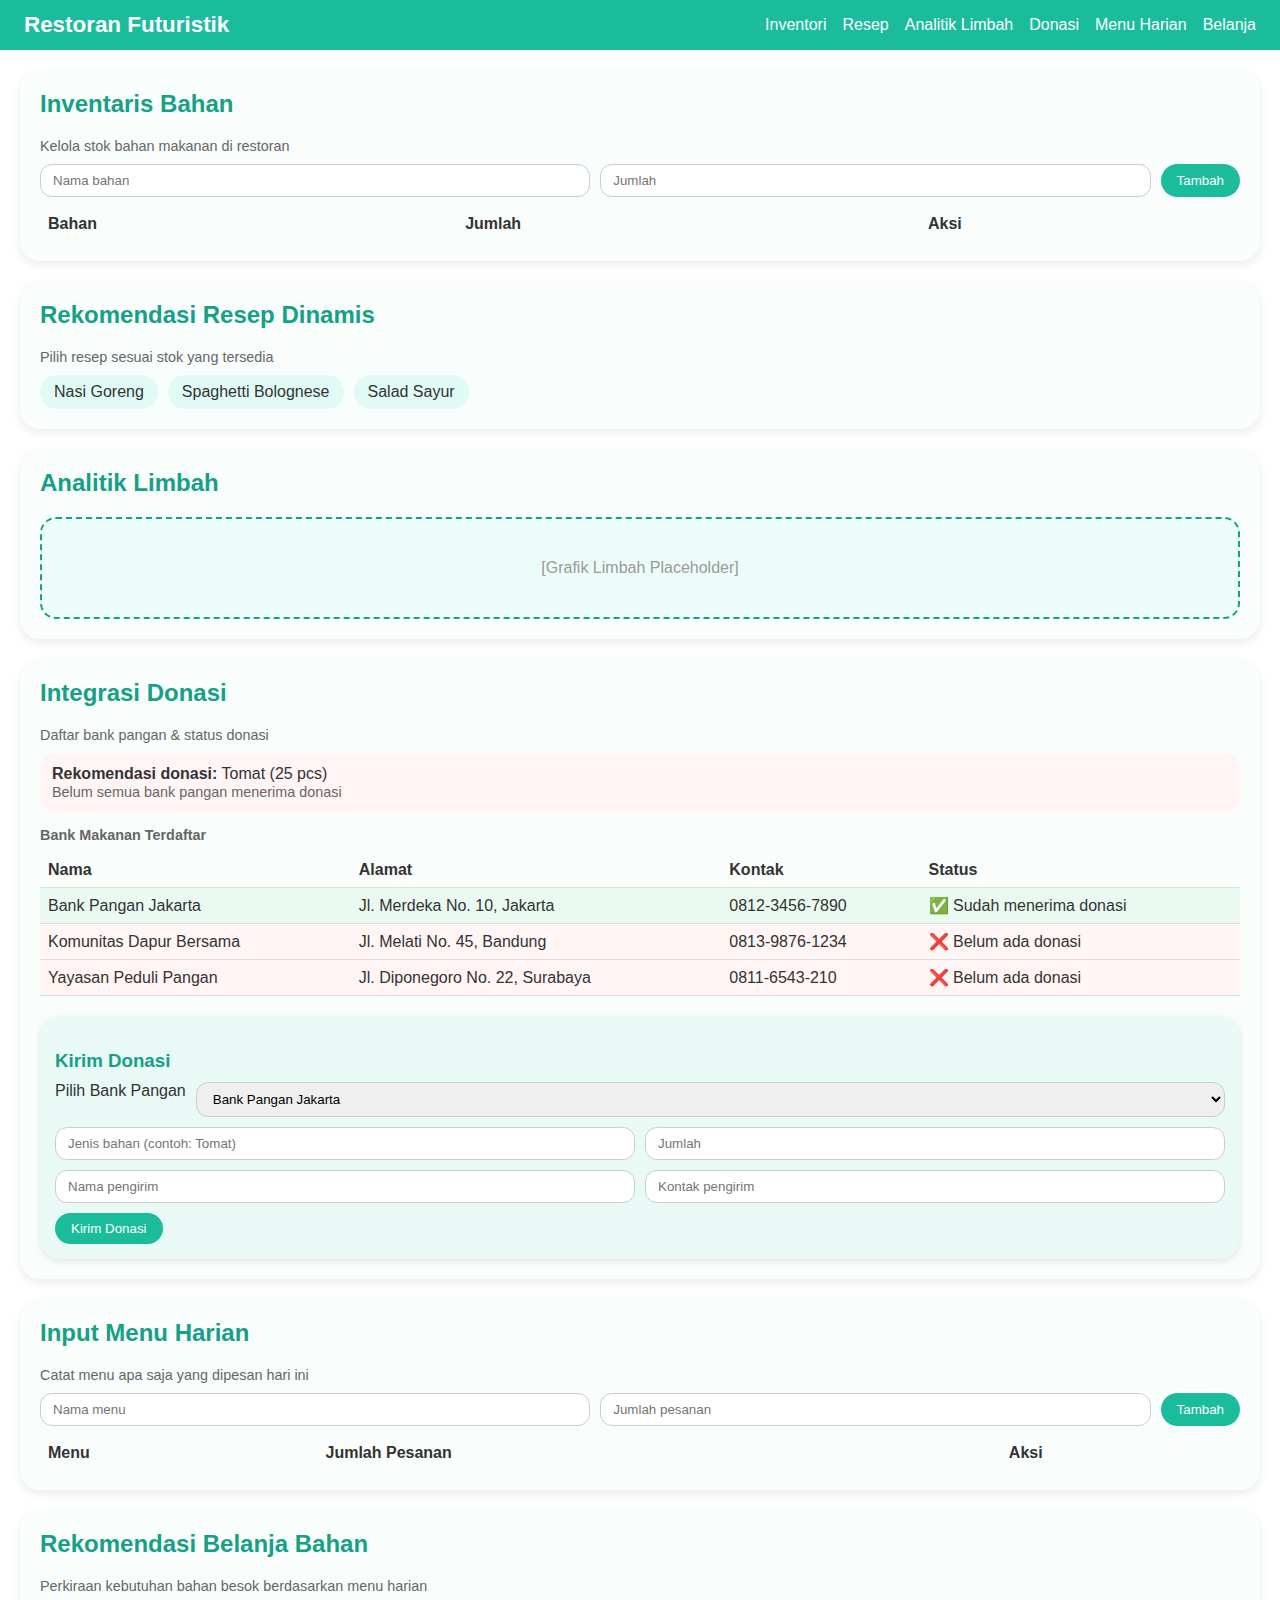
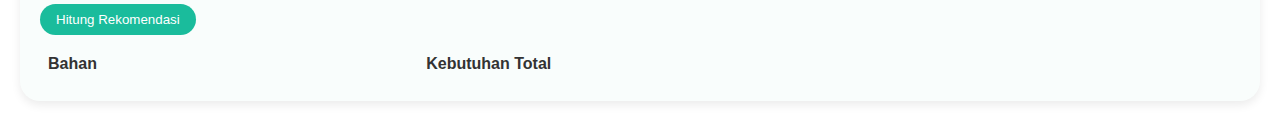
<file: Desaign Thinking/index.html>
<!DOCTYPE html>
<html lang="id">
<head>
  <meta charset="UTF-8">
  <meta name="viewport" content="width=device-width, initial-scale=1.0">
  <title>Sistem Restoran Futuristik</title>
  <link rel="stylesheet" href="style.css">
</head>
<body>

  <!-- NAVBAR -->
  <header class="navbar">
    <div class="logo">Restoran Futuristik</div>
    <nav>
      <ul>
        <li><a href="#inventori">Inventori</a></li>
        <li><a href="#resep">Resep</a></li>
        <li><a href="#limbah">Analitik Limbah</a></li>
        <li><a href="#donasi">Donasi</a></li>
        <li><a href="#menu">Menu Harian</a></li>
        <li><a href="#belanja">Belanja</a></li>
      </ul>
    </nav>
  </header>

  <main class="container">

    <!-- INVENTORY -->
    <section class="card" id="inventori">
      <h2>Inventaris Bahan</h2>
      <div class="muted">Kelola stok bahan makanan di restoran</div>
      <div class="form-group">
        <input type="text" id="ingredientName" placeholder="Nama bahan" />
        <input type="number" id="ingredientQty" placeholder="Jumlah" />
        <button id="addIngredient">Tambah</button>
      </div>
      <table>
        <thead>
          <tr><th>Bahan</th><th>Jumlah</th><th>Aksi</th></tr>
        </thead>
        <tbody id="inventoryTable"></tbody>
      </table>
    </section>

    <!-- RECIPE RECOMMENDATION -->
    <section class="card" id="resep">
      <h2>Rekomendasi Resep Dinamis</h2>
      <div class="muted">Pilih resep sesuai stok yang tersedia</div>
      <div class="pill-container">
        <div class="pill" data-recipe="nasi">Nasi Goreng</div>
        <div class="pill" data-recipe="spaghetti">Spaghetti Bolognese</div>
        <div class="pill" data-recipe="salad">Salad Sayur</div>
      </div>
    </section>

    <!-- WASTE ANALYTICS -->
    <section class="card" id="limbah">
      <h2>Analitik Limbah</h2>
      <div class="chart-placeholder">[Grafik Limbah Placeholder]</div>
    </section>

    <!-- DONATION -->
    <section class="card" id="donasi">
      <h2>Integrasi Donasi</h2>
      <div class="muted">Daftar bank pangan & status donasi</div>

      <div class="donation-box warning">
        <strong>Rekomendasi donasi:</strong> Tomat (25 pcs)
        <br>
        <span class="muted small">Belum semua bank pangan menerima donasi</span>
      </div>

      <div style="margin-top:12px">
        <h3 class="muted">Bank Makanan Terdaftar</h3>
        <table class="donation-table" id="donationTable">
          <thead>
            <tr>
              <th>Nama</th>
              <th>Alamat</th>
              <th>Kontak</th>
              <th>Status</th>
            </tr>
          </thead>
          <tbody>
            <tr class="success">
              <td>Bank Pangan Jakarta</td>
              <td>Jl. Merdeka No. 10, Jakarta</td>
              <td>0812-3456-7890</td>
              <td>✅ Sudah menerima donasi</td>
            </tr>
            <tr class="warning">
              <td>Komunitas Dapur Bersama</td>
              <td>Jl. Melati No. 45, Bandung</td>
              <td>0813-9876-1234</td>
              <td>❌ Belum ada donasi</td>
            </tr>
            <tr class="warning">
              <td>Yayasan Peduli Pangan</td>
              <td>Jl. Diponegoro No. 22, Surabaya</td>
              <td>0811-6543-210</td>
              <td>❌ Belum ada donasi</td>
            </tr>
          </tbody>
        </table>
      </div>

      <!-- FORM PENGIRIMAN DONASI -->
      <div class="donation-form">
        <h3>Kirim Donasi</h3>
        <div class="form-group">
          <label>Pilih Bank Pangan</label>
          <select id="donationTarget">
            <option value="Bank Pangan Jakarta">Bank Pangan Jakarta</option>
            <option value="Komunitas Dapur Bersama">Komunitas Dapur Bersama</option>
            <option value="Yayasan Peduli Pangan">Yayasan Peduli Pangan</option>
          </select>
        </div>
        <div class="form-group">
          <input type="text" id="donationItem" placeholder="Jenis bahan (contoh: Tomat)" />
          <input type="number" id="donationQty" placeholder="Jumlah" />
        </div>
        <div class="form-group">
          <input type="text" id="donorName" placeholder="Nama pengirim" />
          <input type="text" id="donorContact" placeholder="Kontak pengirim" />
        </div>
        <button id="sendDonation">Kirim Donasi</button>
      </div>
    </section>

    <!-- DAILY MENU INPUT -->
    <section class="card" id="menu">
      <h2>Input Menu Harian</h2>
      <div class="muted">Catat menu apa saja yang dipesan hari ini</div>
      <div class="form-group">
        <input type="text" id="menuName" placeholder="Nama menu" />
        <input type="number" id="menuOrders" placeholder="Jumlah pesanan" />
        <button id="addMenu">Tambah</button>
      </div>
      <table>
        <thead>
          <tr><th>Menu</th><th>Jumlah Pesanan</th><th>Aksi</th></tr>
        </thead>
        <tbody id="menuTable"></tbody>
      </table>
    </section>

    <!-- PURCHASE RECOMMENDATION -->
    <section class="card" id="belanja">
      <h2>Rekomendasi Belanja Bahan</h2>
      <div class="muted">Perkiraan kebutuhan bahan besok berdasarkan menu harian</div>
      <button id="calcRecommendation">Hitung Rekomendasi</button>
      <table style="margin-top:12px">
        <thead>
          <tr><th>Bahan</th><th>Kebutuhan Total</th></tr>
        </thead>
        <tbody id="purchaseTable"></tbody>
      </table>
    </section>

  </main>

  <!-- MODAL RECIPE -->
  <div id="recipeModal" class="modal">
    <div class="modal-content">
      <span class="close">&times;</span>
      <h3 id="recipeTitle"></h3>
      <p id="recipeDetail"></p>
    </div>
  </div>

  <script src="script.js"></script>
</body>
</html>
</file>
<file: Desaign Thinking/style.css>
body {
  font-family: Arial, sans-serif;
  margin: 0;
  background: #ffffff;
  color: #333;
}

.navbar {
  background: #1abc9c;
  color: white;
  padding: 12px 24px;
  display: flex;
  justify-content: space-between;
  align-items: center;
}

.navbar .logo {
  font-size: 1.4em;
  font-weight: bold;
}

.navbar ul {
  list-style: none;
  display: flex;
  gap: 16px;
  margin: 0;
  padding: 0;
}

.navbar a {
  color: white;
  text-decoration: none;
  font-weight: 500;
}

.container {
  padding: 20px;
  display: grid;
  gap: 20px;
}

.card {
  background: #f9fdfc;
  border-radius: 20px;
  padding: 20px;
  box-shadow: 0 4px 10px rgba(0,0,0,0.08);
}

h2 {
  color: #16a085;
  margin-top: 0;
}

.muted {
  font-size: 0.9em;
  color: #666;
  margin-bottom: 10px;
}

.form-group {
  display: flex;
  gap: 10px;
  margin: 10px 0;
}

input, select {
  flex: 1;
  padding: 8px 12px;
  border: 1px solid #ccc;
  border-radius: 12px;
}

button {
  background: #1abc9c;
  color: white;
  border: none;
  padding: 8px 16px;
  border-radius: 20px;
  cursor: pointer;
  transition: 0.3s;
}

button:hover {
  background: #16a085;
}

table {
  width: 100%;
  border-collapse: collapse;
  margin-top: 10px;
}

th, td {
  text-align: left;
  padding: 8px;
}

tr:nth-child(even) {
  background: #f1fdfa;
}

.pill-container {
  display: flex;
  gap: 10px;
  flex-wrap: wrap;
}

.pill {
  padding: 8px 14px;
  background: #e0faf5;
  border-radius: 20px;
  cursor: pointer;
  transition: 0.3s;
}

.pill:hover {
  background: #1abc9c;
  color: white;
}

.chart-placeholder {
  background: #ecfdf9;
  border: 2px dashed #16a085;
  border-radius: 16px;
  text-align: center;
  padding: 40px;
  color: #999;
}

.donation-box {
  padding: 12px;
  border-radius: 16px;
}

.donation-box.warning {
  background: #fff3cd;
}

.donation-table td, .donation-table th {
  border-bottom: 1px solid #ddd;
}

.success {
  background: #eafaf1 !important;
}

.warning {
  background: #fff5f5 !important;
}

/* Donation Form */
.donation-form {
  margin-top: 20px;
  padding: 15px;
  background: #e8f9f6;
  border-radius: 20px;
  box-shadow: 0 2px 6px rgba(0,0,0,0.1);
}

.donation-form h3 {
  margin-bottom: 10px;
  color: #16a085;
}

.donation-form .form-group {
  display: flex;
  gap: 10px;
  margin-bottom: 10px;
}

.donation-form input,
.donation-form select {
  flex: 1;
  padding: 8px 12px;
  border-radius: 12px;
  border: 1px solid #ccc;
}

/* Modal */
.modal {
  display: none;
  position: fixed;
  z-index: 10;
  left: 0; top: 0;
  width: 100%; height: 100%;
  background: rgba(0,0,0,0.4);
}

.modal-content {
  background: #fff;
  margin: 10% auto;
  padding: 20px;
  border-radius: 16px;
  width: 80%;
  max-width: 400px;
}

.close {
  float: right;
  cursor: pointer;
  font-size: 1.4em;
}
</file>
